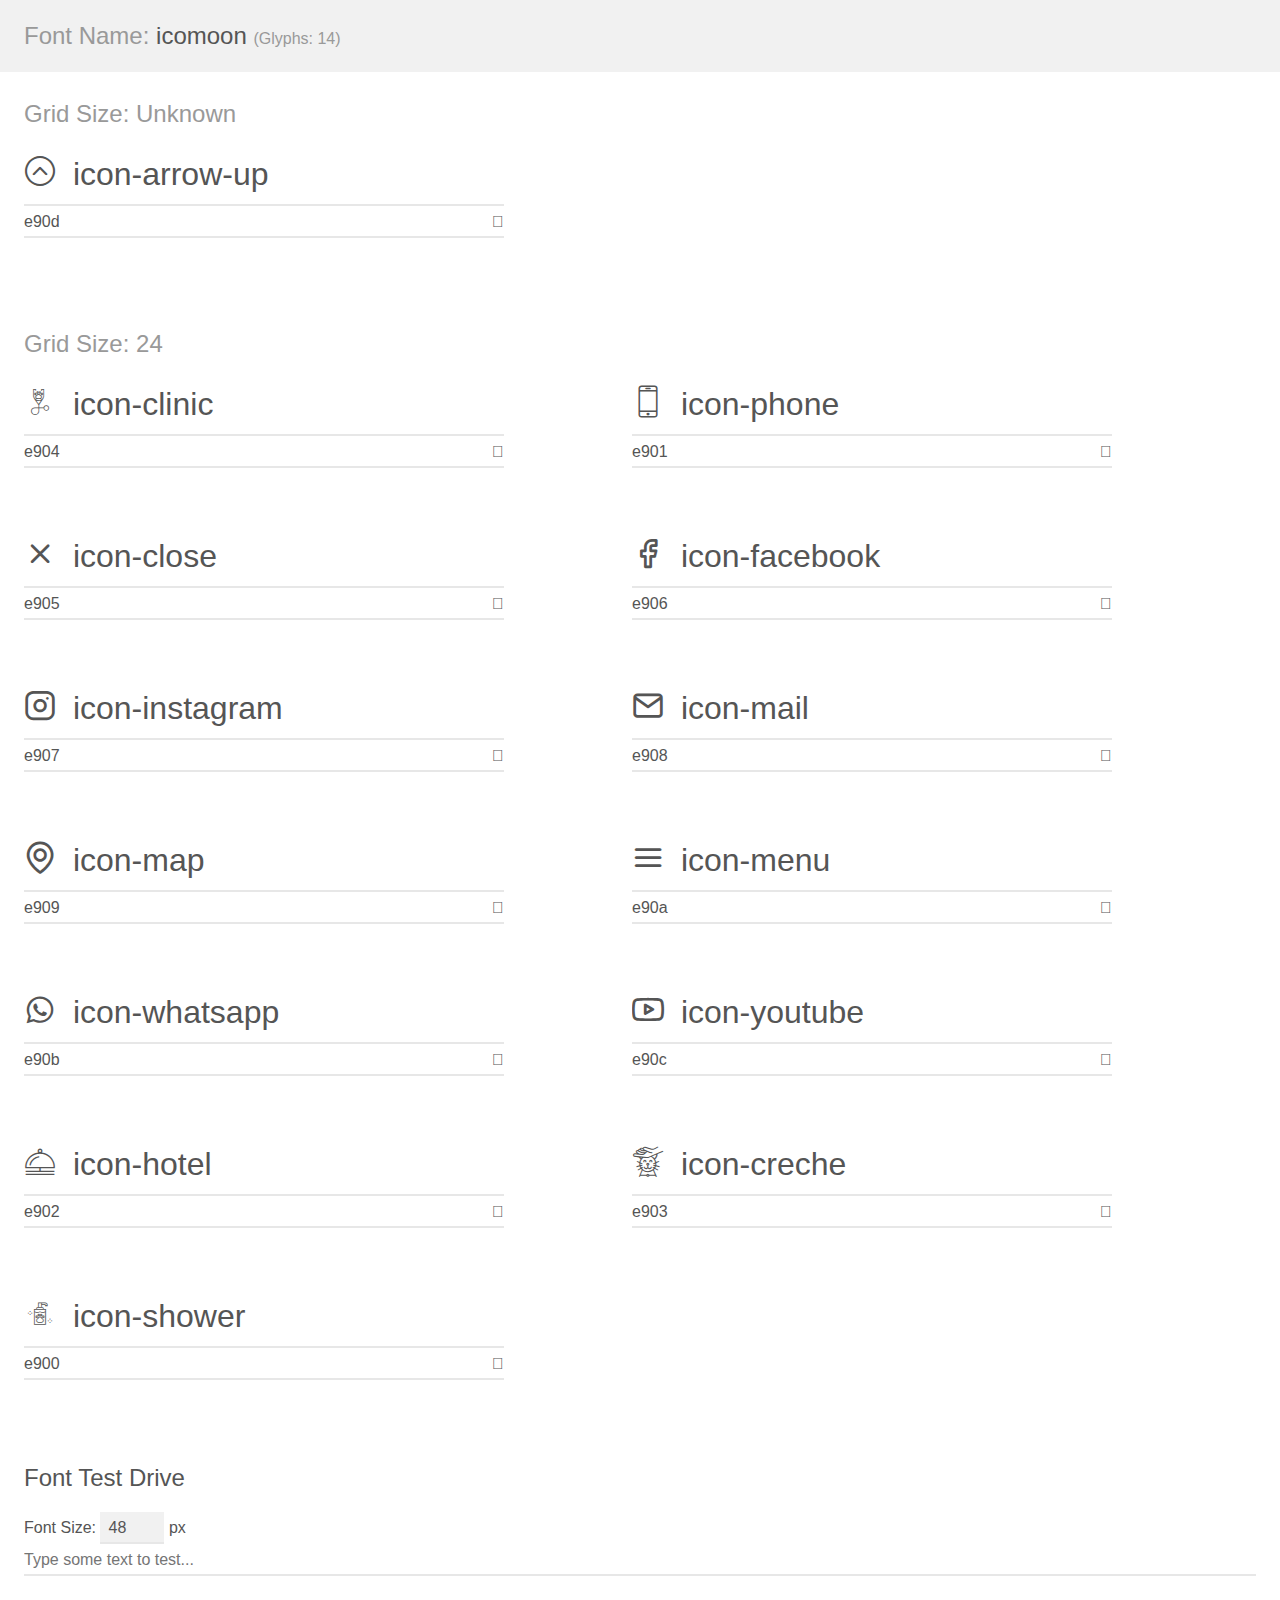
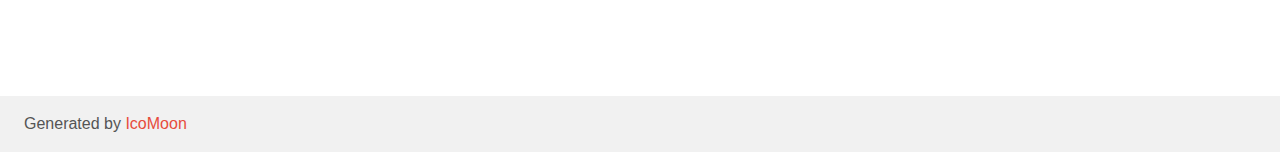
<file: assets/fonts/demo.html>
<!doctype html>
<html>
<head>
    <meta charset="utf-8">
    <title>IcoMoon Demo</title>
    <meta name="description" content="An Icon Font Generated By IcoMoon.io">
    <meta name="viewport" content="width=device-width, initial-scale=1">
    <link rel="stylesheet" href="demo-files/demo.css">
    <link rel="stylesheet" href="style.css"></head>
<body>
    <div class="bgc1 clearfix">
        <h1 class="mhmm mvm"><span class="fgc1">Font Name:</span> icomoon <small class="fgc1">(Glyphs:&nbsp;14)</small></h1>
    </div>
    <div class="clearfix mhl ptl">
        <h1 class="mvm mtn fgc1">Grid Size: Unknown</h1>
        <div class="glyph fs1">
            <div class="clearfix bshadow0 pbs">
                <span class="icon-arrow-up"></span>
                <span class="mls"> icon-arrow-up</span>
            </div>
            <fieldset class="fs0 size1of1 clearfix hidden-false">
                <input type="text" readonly value="e90d" class="unit size1of2" />
                <input type="text" maxlength="1" readonly value="&#xe90d;" class="unitRight size1of2 talign-right" />
            </fieldset>
            <div class="fs0 bshadow0 clearfix hidden-true">
                <span class="unit pvs fgc1">liga: </span>
                <input type="text" readonly value="" class="liga unitRight" />
            </div>
        </div>
    </div>
    <div class="clearfix mhl ptl">
        <h1 class="mvm mtn fgc1">Grid Size: 24</h1>
        <div class="glyph fs2">
            <div class="clearfix bshadow0 pbs">
                <span class="icon-clinic"></span>
                <span class="mls"> icon-clinic</span>
            </div>
            <fieldset class="fs0 size1of1 clearfix hidden-false">
                <input type="text" readonly value="e904" class="unit size1of2" />
                <input type="text" maxlength="1" readonly value="&#xe904;" class="unitRight size1of2 talign-right" />
            </fieldset>
            <div class="fs0 bshadow0 clearfix hidden-true">
                <span class="unit pvs fgc1">liga: </span>
                <input type="text" readonly value="" class="liga unitRight" />
            </div>
        </div>
        <div class="glyph fs2">
            <div class="clearfix bshadow0 pbs">
                <span class="icon-phone"></span>
                <span class="mls"> icon-phone</span>
            </div>
            <fieldset class="fs0 size1of1 clearfix hidden-false">
                <input type="text" readonly value="e901" class="unit size1of2" />
                <input type="text" maxlength="1" readonly value="&#xe901;" class="unitRight size1of2 talign-right" />
            </fieldset>
            <div class="fs0 bshadow0 clearfix hidden-true">
                <span class="unit pvs fgc1">liga: </span>
                <input type="text" readonly value="" class="liga unitRight" />
            </div>
        </div>
        <div class="glyph fs2">
            <div class="clearfix bshadow0 pbs">
                <span class="icon-close"></span>
                <span class="mls"> icon-close</span>
            </div>
            <fieldset class="fs0 size1of1 clearfix hidden-false">
                <input type="text" readonly value="e905" class="unit size1of2" />
                <input type="text" maxlength="1" readonly value="&#xe905;" class="unitRight size1of2 talign-right" />
            </fieldset>
            <div class="fs0 bshadow0 clearfix hidden-true">
                <span class="unit pvs fgc1">liga: </span>
                <input type="text" readonly value="" class="liga unitRight" />
            </div>
        </div>
        <div class="glyph fs2">
            <div class="clearfix bshadow0 pbs">
                <span class="icon-facebook"></span>
                <span class="mls"> icon-facebook</span>
            </div>
            <fieldset class="fs0 size1of1 clearfix hidden-false">
                <input type="text" readonly value="e906" class="unit size1of2" />
                <input type="text" maxlength="1" readonly value="&#xe906;" class="unitRight size1of2 talign-right" />
            </fieldset>
            <div class="fs0 bshadow0 clearfix hidden-true">
                <span class="unit pvs fgc1">liga: </span>
                <input type="text" readonly value="" class="liga unitRight" />
            </div>
        </div>
        <div class="glyph fs2">
            <div class="clearfix bshadow0 pbs">
                <span class="icon-instagram"></span>
                <span class="mls"> icon-instagram</span>
            </div>
            <fieldset class="fs0 size1of1 clearfix hidden-false">
                <input type="text" readonly value="e907" class="unit size1of2" />
                <input type="text" maxlength="1" readonly value="&#xe907;" class="unitRight size1of2 talign-right" />
            </fieldset>
            <div class="fs0 bshadow0 clearfix hidden-true">
                <span class="unit pvs fgc1">liga: </span>
                <input type="text" readonly value="" class="liga unitRight" />
            </div>
        </div>
        <div class="glyph fs2">
            <div class="clearfix bshadow0 pbs">
                <span class="icon-mail"></span>
                <span class="mls"> icon-mail</span>
            </div>
            <fieldset class="fs0 size1of1 clearfix hidden-false">
                <input type="text" readonly value="e908" class="unit size1of2" />
                <input type="text" maxlength="1" readonly value="&#xe908;" class="unitRight size1of2 talign-right" />
            </fieldset>
            <div class="fs0 bshadow0 clearfix hidden-true">
                <span class="unit pvs fgc1">liga: </span>
                <input type="text" readonly value="" class="liga unitRight" />
            </div>
        </div>
        <div class="glyph fs2">
            <div class="clearfix bshadow0 pbs">
                <span class="icon-map"></span>
                <span class="mls"> icon-map</span>
            </div>
            <fieldset class="fs0 size1of1 clearfix hidden-false">
                <input type="text" readonly value="e909" class="unit size1of2" />
                <input type="text" maxlength="1" readonly value="&#xe909;" class="unitRight size1of2 talign-right" />
            </fieldset>
            <div class="fs0 bshadow0 clearfix hidden-true">
                <span class="unit pvs fgc1">liga: </span>
                <input type="text" readonly value="" class="liga unitRight" />
            </div>
        </div>
        <div class="glyph fs2">
            <div class="clearfix bshadow0 pbs">
                <span class="icon-menu"></span>
                <span class="mls"> icon-menu</span>
            </div>
            <fieldset class="fs0 size1of1 clearfix hidden-false">
                <input type="text" readonly value="e90a" class="unit size1of2" />
                <input type="text" maxlength="1" readonly value="&#xe90a;" class="unitRight size1of2 talign-right" />
            </fieldset>
            <div class="fs0 bshadow0 clearfix hidden-true">
                <span class="unit pvs fgc1">liga: </span>
                <input type="text" readonly value="" class="liga unitRight" />
            </div>
        </div>
        <div class="glyph fs2">
            <div class="clearfix bshadow0 pbs">
                <span class="icon-whatsapp"></span>
                <span class="mls"> icon-whatsapp</span>
            </div>
            <fieldset class="fs0 size1of1 clearfix hidden-false">
                <input type="text" readonly value="e90b" class="unit size1of2" />
                <input type="text" maxlength="1" readonly value="&#xe90b;" class="unitRight size1of2 talign-right" />
            </fieldset>
            <div class="fs0 bshadow0 clearfix hidden-true">
                <span class="unit pvs fgc1">liga: </span>
                <input type="text" readonly value="" class="liga unitRight" />
            </div>
        </div>
        <div class="glyph fs2">
            <div class="clearfix bshadow0 pbs">
                <span class="icon-youtube"></span>
                <span class="mls"> icon-youtube</span>
            </div>
            <fieldset class="fs0 size1of1 clearfix hidden-false">
                <input type="text" readonly value="e90c" class="unit size1of2" />
                <input type="text" maxlength="1" readonly value="&#xe90c;" class="unitRight size1of2 talign-right" />
            </fieldset>
            <div class="fs0 bshadow0 clearfix hidden-true">
                <span class="unit pvs fgc1">liga: </span>
                <input type="text" readonly value="" class="liga unitRight" />
            </div>
        </div>
        <div class="glyph fs2">
            <div class="clearfix bshadow0 pbs">
                <span class="icon-hotel"></span>
                <span class="mls"> icon-hotel</span>
            </div>
            <fieldset class="fs0 size1of1 clearfix hidden-false">
                <input type="text" readonly value="e902" class="unit size1of2" />
                <input type="text" maxlength="1" readonly value="&#xe902;" class="unitRight size1of2 talign-right" />
            </fieldset>
            <div class="fs0 bshadow0 clearfix hidden-true">
                <span class="unit pvs fgc1">liga: </span>
                <input type="text" readonly value="" class="liga unitRight" />
            </div>
        </div>
        <div class="glyph fs2">
            <div class="clearfix bshadow0 pbs">
                <span class="icon-creche"></span>
                <span class="mls"> icon-creche</span>
            </div>
            <fieldset class="fs0 size1of1 clearfix hidden-false">
                <input type="text" readonly value="e903" class="unit size1of2" />
                <input type="text" maxlength="1" readonly value="&#xe903;" class="unitRight size1of2 talign-right" />
            </fieldset>
            <div class="fs0 bshadow0 clearfix hidden-true">
                <span class="unit pvs fgc1">liga: </span>
                <input type="text" readonly value="" class="liga unitRight" />
            </div>
        </div>
        <div class="glyph fs2">
            <div class="clearfix bshadow0 pbs">
                <span class="icon-shower"></span>
                <span class="mls"> icon-shower</span>
            </div>
            <fieldset class="fs0 size1of1 clearfix hidden-false">
                <input type="text" readonly value="e900" class="unit size1of2" />
                <input type="text" maxlength="1" readonly value="&#xe900;" class="unitRight size1of2 talign-right" />
            </fieldset>
            <div class="fs0 bshadow0 clearfix hidden-true">
                <span class="unit pvs fgc1">liga: </span>
                <input type="text" readonly value="" class="liga unitRight" />
            </div>
        </div>
    </div>

    <!--[if gt IE 8]><!-->
    <div class="mhl clearfix mbl">
        <h1>Font Test Drive</h1>
        <label>
            Font Size: <input id="fontSize" type="number" class="textbox0 mbm"
            min="8" value="48" />
            px
        </label>
        <input id="testText" type="text" class="phl size1of1 mvl"
        placeholder="Type some text to test..." value=""/>
        <div id="testDrive" class="icon-" style="font-family: icomoon">&nbsp;
        </div>
    </div>
    <!--<![endif]-->
    <div class="bgc1 clearfix">
        <p class="mhl">Generated by <a href="https://icomoon.io/app">IcoMoon</a></p>
    </div>

    <script src="demo-files/demo.js"></script>
</body>
</html>
</file>
<file: assets/fonts/demo-files/demo.css>
body {
  padding: 0;
  margin: 0;
  font-family: sans-serif;
  font-size: 1em;
  line-height: 1.5;
  color: #555;
  background: #fff;
}
h1 {
  font-size: 1.5em;
  font-weight: normal;
}
small {
  font-size: .66666667em;
}
a {
  color: #e74c3c;
  text-decoration: none;
}
a:hover, a:focus {
  box-shadow: 0 1px #e74c3c;
}
.bshadow0, input {
  box-shadow: inset 0 -2px #e7e7e7;
}
input:hover {
  box-shadow: inset 0 -2px #ccc;
}
input, fieldset {
  font-family: sans-serif;
  font-size: 1em;
  margin: 0;
  padding: 0;
  border: 0;
}
input {
  color: inherit;
  line-height: 1.5;
  height: 1.5em;
  padding: .25em 0;
}
input:focus {
  outline: none;
  box-shadow: inset 0 -2px #449fdb;
}
.glyph {
  font-size: 16px;
  width: 15em;
  padding-bottom: 1em;
  margin-right: 4em;
  margin-bottom: 1em;
  float: left;
  overflow: hidden;
}
.liga {
  width: 80%;
  width: calc(100% - 2.5em);
}
.talign-right {
  text-align: right;
}
.talign-center {
  text-align: center;
}
.bgc1 {
  background: #f1f1f1;
}
.fgc1 {
  color: #999;
}
.fgc0 {
  color: #000;
}
p {
  margin-top: 1em;
  margin-bottom: 1em;
}
.mvm {
  margin-top: .75em;
  margin-bottom: .75em;
}
.mtn {
  margin-top: 0;
}
.mtl, .mal {
  margin-top: 1.5em;
}
.mbl, .mal {
  margin-bottom: 1.5em;
}
.mal, .mhl {
  margin-left: 1.5em;
  margin-right: 1.5em;
}
.mhmm {
  margin-left: 1em;
  margin-right: 1em;
}
.mls {
  margin-left: .25em;
}
.ptl {
  padding-top: 1.5em;
}
.pbs, .pvs {
  padding-bottom: .25em;
}
.pvs, .pts {
  padding-top: .25em;
}
.unit {
  float: left;
}
.unitRight {
  float: right;
}
.size1of2 {
  width: 50%;
}
.size1of1 {
  width: 100%;
}
.clearfix:before, .clearfix:after {
  content: " ";
  display: table;
}
.clearfix:after {
  clear: both;
}
.hidden-true {
  display: none;
}
.textbox0 {
  width: 3em;
  background: #f1f1f1;
  padding: .25em .5em;
  line-height: 1.5;
  height: 1.5em;
}
#testDrive {
  display: block;
  padding-top: 24px;
  line-height: 1.5;
}
.fs0 {
  font-size: 16px;
}
.fs1 {
  font-size: 32px;
}
.fs2 {
  font-size: 32px;
}
</file>
<file: assets/fonts/style.css>
@font-face {
  font-family: "icomoon";
  src: url("fonts/icomoon.eot?mkd7w3");
  src: url("fonts/icomoon.eot?mkd7w3#iefix") format("embedded-opentype"),
    url("fonts/icomoon.ttf?mkd7w3") format("truetype"),
    url("fonts/icomoon.woff?mkd7w3") format("woff"),
    url("fonts/icomoon.svg?mkd7w3#icomoon") format("svg");
  font-weight: normal;
  font-style: normal;
  font-display: block;
}

[class^="icon-"],
[class*=" icon-"] {
  /* use !important to prevent issues with browser extensions that change fonts */
  font-family: "icomoon" !important;
  speak: never;
  font-style: normal;
  font-weight: normal;
  font-variant: normal;
  text-transform: none;
  line-height: 1;

  /* Better Font Rendering =========== */
  -webkit-font-smoothing: antialiased;
  -moz-osx-font-smoothing: grayscale;
}

.icon-arrow-up:before {
  content: "\e90d";
}
.icon-clinic:before {
  content: "\e904";
}
.icon-phone:before {
  content: "\e901";
}
.icon-close:before {
  content: "\e905";
}
.icon-facebook:before {
  content: "\e906";
}
.icon-instagram:before {
  content: "\e907";
}
.icon-mail:before {
  content: "\e908";
}
.icon-map:before {
  content: "\e909";
}
.icon-menu:before {
  content: "\e90a";
}
.icon-whatsapp:before {
  content: "\e90b";
}
.icon-youtube:before {
  content: "\e90c";
}
.icon-hotel:before {
  content: "\e902";
}
.icon-creche:before {
  content: "\e903";
}
.icon-shower:before {
  content: "\e900";
}
</file>
